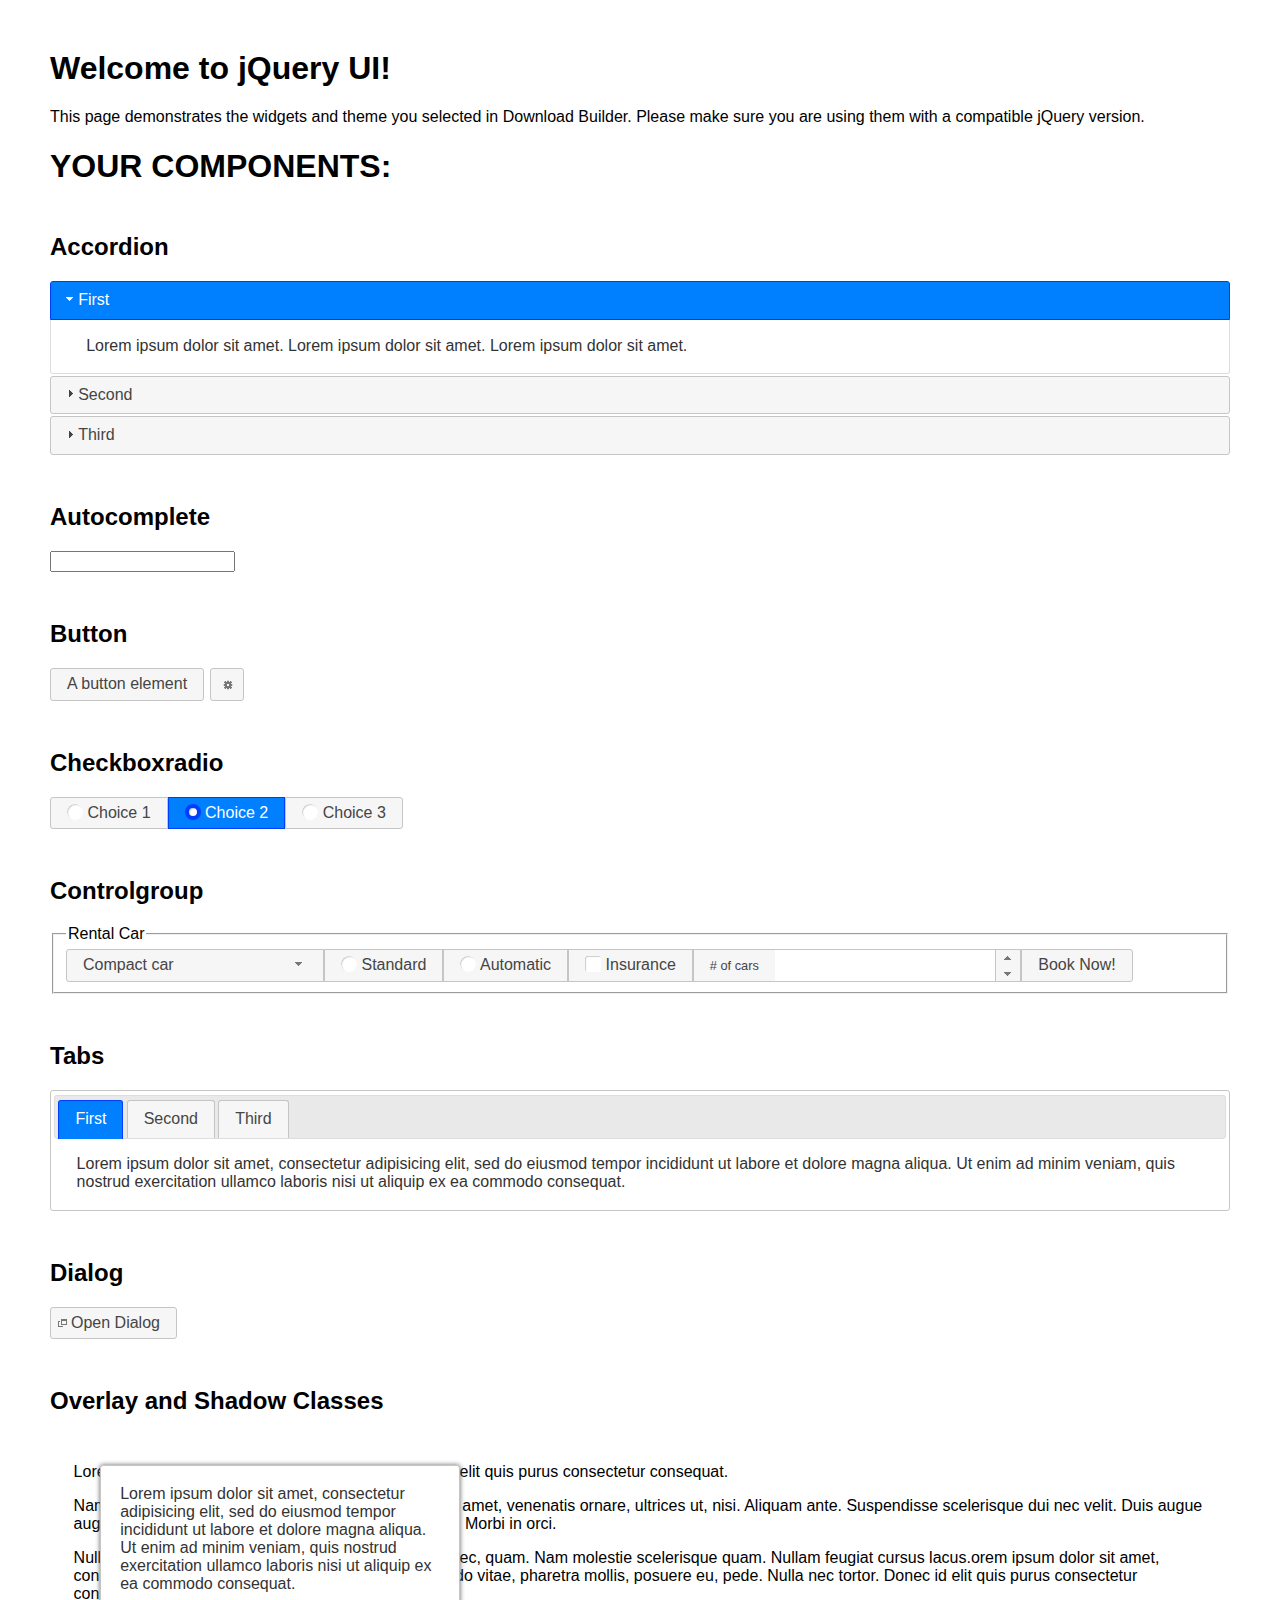
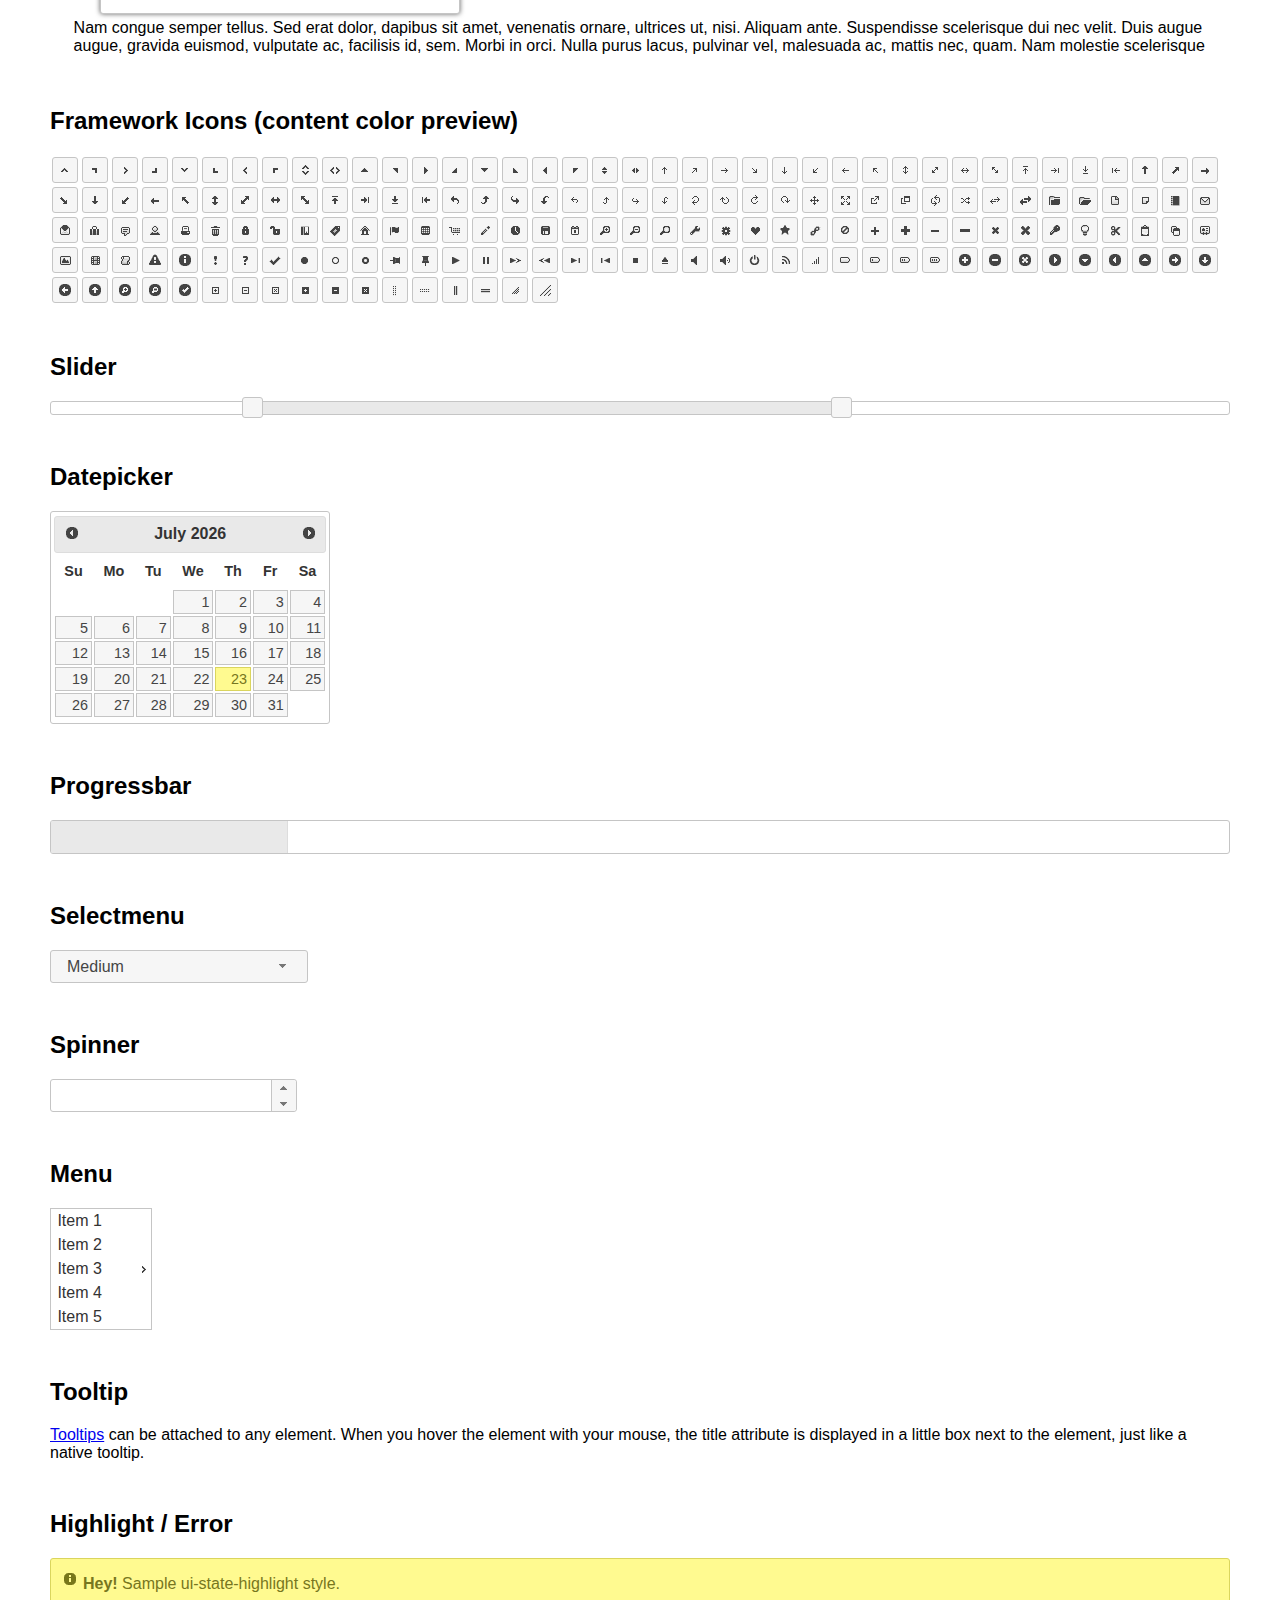
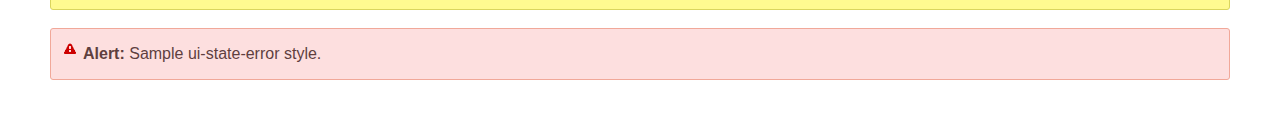
<file: js/jquery-ui/index.html>
<!doctype html>
<html lang="us">
<head>
	<meta charset="utf-8">
	<title>jQuery UI Example Page</title>
	<link href="jquery-ui.css" rel="stylesheet">
	<style>
	body{
		font-family: "Trebuchet MS", sans-serif;
		margin: 50px;
	}
	.demoHeaders {
		margin-top: 2em;
	}
	#dialog-link {
		padding: .4em 1em .4em 20px;
		text-decoration: none;
		position: relative;
	}
	#dialog-link span.ui-icon {
		margin: 0 5px 0 0;
		position: absolute;
		left: .2em;
		top: 50%;
		margin-top: -8px;
	}
	#icons {
		margin: 0;
		padding: 0;
	}
	#icons li {
		margin: 2px;
		position: relative;
		padding: 4px 0;
		cursor: pointer;
		float: left;
		list-style: none;
	}
	#icons span.ui-icon {
		float: left;
		margin: 0 4px;
	}
	.fakewindowcontain .ui-widget-overlay {
		position: absolute;
	}
	select {
		width: 200px;
	}
	</style>
</head>
<body>

<h1>Welcome to jQuery UI!</h1>

<div class="ui-widget">
	<p>This page demonstrates the widgets and theme you selected in Download Builder. Please make sure you are using them with a compatible jQuery version.</p>
</div>

<h1>YOUR COMPONENTS:</h1>


<!-- Accordion -->
<h2 class="demoHeaders">Accordion</h2>
<div id="accordion">
	<h3>First</h3>
	<div>Lorem ipsum dolor sit amet. Lorem ipsum dolor sit amet. Lorem ipsum dolor sit amet.</div>
	<h3>Second</h3>
	<div>Phasellus mattis tincidunt nibh.</div>
	<h3>Third</h3>
	<div>Nam dui erat, auctor a, dignissim quis.</div>
</div>



<!-- Autocomplete -->
<h2 class="demoHeaders">Autocomplete</h2>
<div>
	<input id="autocomplete" title="type &quot;a&quot;">
</div>



<!-- Button -->
<h2 class="demoHeaders">Button</h2>
<button id="button">A button element</button>
<button id="button-icon">An icon-only button</button>



<!-- Checkboxradio -->
<h2 class="demoHeaders">Checkboxradio</h2>
<form style="margin-top: 1em;">
	<div id="radioset">
		<input type="radio" id="radio1" name="radio"><label for="radio1">Choice 1</label>
		<input type="radio" id="radio2" name="radio" checked="checked"><label for="radio2">Choice 2</label>
		<input type="radio" id="radio3" name="radio"><label for="radio3">Choice 3</label>
	</div>
</form>



<!-- Controlgroup -->
<h2 class="demoHeaders">Controlgroup</h2>
<fieldset>
	<legend>Rental Car</legend>
	<div id="controlgroup">
		<select id="car-type">
			<option>Compact car</option>
			<option>Midsize car</option>
			<option>Full size car</option>
			<option>SUV</option>
			<option>Luxury</option>
			<option>Truck</option>
			<option>Van</option>
		</select>
		<label for="transmission-standard">Standard</label>
		<input type="radio" name="transmission" id="transmission-standard">
		<label for="transmission-automatic">Automatic</label>
		<input type="radio" name="transmission" id="transmission-automatic">
		<label for="insurance">Insurance</label>
		<input type="checkbox" name="insurance" id="insurance">
		<label for="horizontal-spinner" class="ui-controlgroup-label"># of cars</label>
		<input id="horizontal-spinner" class="ui-spinner-input">
		<button>Book Now!</button>
	</div>
</fieldset>



<!-- Tabs -->
<h2 class="demoHeaders">Tabs</h2>
<div id="tabs">
	<ul>
		<li><a href="#tabs-1">First</a></li>
		<li><a href="#tabs-2">Second</a></li>
		<li><a href="#tabs-3">Third</a></li>
	</ul>
	<div id="tabs-1">Lorem ipsum dolor sit amet, consectetur adipisicing elit, sed do eiusmod tempor incididunt ut labore et dolore magna aliqua. Ut enim ad minim veniam, quis nostrud exercitation ullamco laboris nisi ut aliquip ex ea commodo consequat.</div>
	<div id="tabs-2">Phasellus mattis tincidunt nibh. Cras orci urna, blandit id, pretium vel, aliquet ornare, felis. Maecenas scelerisque sem non nisl. Fusce sed lorem in enim dictum bibendum.</div>
	<div id="tabs-3">Nam dui erat, auctor a, dignissim quis, sollicitudin eu, felis. Pellentesque nisi urna, interdum eget, sagittis et, consequat vestibulum, lacus. Mauris porttitor ullamcorper augue.</div>
</div>



<h2 class="demoHeaders">Dialog</h2>
<p>
	<button id="dialog-link" class="ui-button ui-corner-all ui-widget">
		<span class="ui-icon ui-icon-newwin"></span>Open Dialog
	</button>
</p>

<h2 class="demoHeaders">Overlay and Shadow Classes</h2>
<div style="position: relative; width: 96%; height: 200px; padding:1% 2%; overflow:hidden;" class="fakewindowcontain">
	<p>Lorem ipsum dolor sit amet,  Nulla nec tortor. Donec id elit quis purus consectetur consequat. </p><p>Nam congue semper tellus. Sed erat dolor, dapibus sit amet, venenatis ornare, ultrices ut, nisi. Aliquam ante. Suspendisse scelerisque dui nec velit. Duis augue augue, gravida euismod, vulputate ac, facilisis id, sem. Morbi in orci. </p><p>Nulla purus lacus, pulvinar vel, malesuada ac, mattis nec, quam. Nam molestie scelerisque quam. Nullam feugiat cursus lacus.orem ipsum dolor sit amet, consectetur adipiscing elit. Donec libero risus, commodo vitae, pharetra mollis, posuere eu, pede. Nulla nec tortor. Donec id elit quis purus consectetur consequat. </p><p>Nam congue semper tellus. Sed erat dolor, dapibus sit amet, venenatis ornare, ultrices ut, nisi. Aliquam ante. Suspendisse scelerisque dui nec velit. Duis augue augue, gravida euismod, vulputate ac, facilisis id, sem. Morbi in orci. Nulla purus lacus, pulvinar vel, malesuada ac, mattis nec, quam. Nam molestie scelerisque quam. </p><p>Nullam feugiat cursus lacus.orem ipsum dolor sit amet, consectetur adipiscing elit. Donec libero risus, commodo vitae, pharetra mollis, posuere eu, pede. Nulla nec tortor. Donec id elit quis purus consectetur consequat. Nam congue semper tellus. Sed erat dolor, dapibus sit amet, venenatis ornare, ultrices ut, nisi. Aliquam ante. </p><p>Suspendisse scelerisque dui nec velit. Duis augue augue, gravida euismod, vulputate ac, facilisis id, sem. Morbi in orci. Nulla purus lacus, pulvinar vel, malesuada ac, mattis nec, quam. Nam molestie scelerisque quam. Nullam feugiat cursus lacus.orem ipsum dolor sit amet, consectetur adipiscing elit. Donec libero risus, commodo vitae, pharetra mollis, posuere eu, pede. Nulla nec tortor. Donec id elit quis purus consectetur consequat. Nam congue semper tellus. Sed erat dolor, dapibus sit amet, venenatis ornare, ultrices ut, nisi. </p>

	<!-- ui-dialog -->
	<div class="ui-widget-overlay ui-front"></div>
	<div style="position: absolute; width: 320px; left: 50px; top: 30px; padding: 1.2em" class="ui-widget ui-front ui-widget-content ui-corner-all ui-widget-shadow">
		Lorem ipsum dolor sit amet, consectetur adipisicing elit, sed do eiusmod tempor incididunt ut labore et dolore magna aliqua. Ut enim ad minim veniam, quis nostrud exercitation ullamco laboris nisi ut aliquip ex ea commodo consequat.
	</div>

</div>

<!-- ui-dialog -->
<div id="dialog" title="Dialog Title">
	<p>Lorem ipsum dolor sit amet, consectetur adipisicing elit, sed do eiusmod tempor incididunt ut labore et dolore magna aliqua. Ut enim ad minim veniam, quis nostrud exercitation ullamco laboris nisi ut aliquip ex ea commodo consequat.</p>
</div>



<h2 class="demoHeaders">Framework Icons (content color preview)</h2>
<ul id="icons" class="ui-widget ui-helper-clearfix">
	<li class="ui-state-default ui-corner-all" title=".ui-icon-caret-1-n"><span class="ui-icon ui-icon-caret-1-n"></span></li>
	<li class="ui-state-default ui-corner-all" title=".ui-icon-caret-1-ne"><span class="ui-icon ui-icon-caret-1-ne"></span></li>
	<li class="ui-state-default ui-corner-all" title=".ui-icon-caret-1-e"><span class="ui-icon ui-icon-caret-1-e"></span></li>
	<li class="ui-state-default ui-corner-all" title=".ui-icon-caret-1-se"><span class="ui-icon ui-icon-caret-1-se"></span></li>
	<li class="ui-state-default ui-corner-all" title=".ui-icon-caret-1-s"><span class="ui-icon ui-icon-caret-1-s"></span></li>
	<li class="ui-state-default ui-corner-all" title=".ui-icon-caret-1-sw"><span class="ui-icon ui-icon-caret-1-sw"></span></li>
	<li class="ui-state-default ui-corner-all" title=".ui-icon-caret-1-w"><span class="ui-icon ui-icon-caret-1-w"></span></li>
	<li class="ui-state-default ui-corner-all" title=".ui-icon-caret-1-nw"><span class="ui-icon ui-icon-caret-1-nw"></span></li>
	<li class="ui-state-default ui-corner-all" title=".ui-icon-caret-2-n-s"><span class="ui-icon ui-icon-caret-2-n-s"></span></li>
	<li class="ui-state-default ui-corner-all" title=".ui-icon-caret-2-e-w"><span class="ui-icon ui-icon-caret-2-e-w"></span></li>
	<li class="ui-state-default ui-corner-all" title=".ui-icon-triangle-1-n"><span class="ui-icon ui-icon-triangle-1-n"></span></li>
	<li class="ui-state-default ui-corner-all" title=".ui-icon-triangle-1-ne"><span class="ui-icon ui-icon-triangle-1-ne"></span></li>
	<li class="ui-state-default ui-corner-all" title=".ui-icon-triangle-1-e"><span class="ui-icon ui-icon-triangle-1-e"></span></li>
	<li class="ui-state-default ui-corner-all" title=".ui-icon-triangle-1-se"><span class="ui-icon ui-icon-triangle-1-se"></span></li>
	<li class="ui-state-default ui-corner-all" title=".ui-icon-triangle-1-s"><span class="ui-icon ui-icon-triangle-1-s"></span></li>
	<li class="ui-state-default ui-corner-all" title=".ui-icon-triangle-1-sw"><span class="ui-icon ui-icon-triangle-1-sw"></span></li>
	<li class="ui-state-default ui-corner-all" title=".ui-icon-triangle-1-w"><span class="ui-icon ui-icon-triangle-1-w"></span></li>
	<li class="ui-state-default ui-corner-all" title=".ui-icon-triangle-1-nw"><span class="ui-icon ui-icon-triangle-1-nw"></span></li>
	<li class="ui-state-default ui-corner-all" title=".ui-icon-triangle-2-n-s"><span class="ui-icon ui-icon-triangle-2-n-s"></span></li>
	<li class="ui-state-default ui-corner-all" title=".ui-icon-triangle-2-e-w"><span class="ui-icon ui-icon-triangle-2-e-w"></span></li>
	<li class="ui-state-default ui-corner-all" title=".ui-icon-arrow-1-n"><span class="ui-icon ui-icon-arrow-1-n"></span></li>
	<li class="ui-state-default ui-corner-all" title=".ui-icon-arrow-1-ne"><span class="ui-icon ui-icon-arrow-1-ne"></span></li>
	<li class="ui-state-default ui-corner-all" title=".ui-icon-arrow-1-e"><span class="ui-icon ui-icon-arrow-1-e"></span></li>
	<li class="ui-state-default ui-corner-all" title=".ui-icon-arrow-1-se"><span class="ui-icon ui-icon-arrow-1-se"></span></li>
	<li class="ui-state-default ui-corner-all" title=".ui-icon-arrow-1-s"><span class="ui-icon ui-icon-arrow-1-s"></span></li>
	<li class="ui-state-default ui-corner-all" title=".ui-icon-arrow-1-sw"><span class="ui-icon ui-icon-arrow-1-sw"></span></li>
	<li class="ui-state-default ui-corner-all" title=".ui-icon-arrow-1-w"><span class="ui-icon ui-icon-arrow-1-w"></span></li>
	<li class="ui-state-default ui-corner-all" title=".ui-icon-arrow-1-nw"><span class="ui-icon ui-icon-arrow-1-nw"></span></li>
	<li class="ui-state-default ui-corner-all" title=".ui-icon-arrow-2-n-s"><span class="ui-icon ui-icon-arrow-2-n-s"></span></li>
	<li class="ui-state-default ui-corner-all" title=".ui-icon-arrow-2-ne-sw"><span class="ui-icon ui-icon-arrow-2-ne-sw"></span></li>
	<li class="ui-state-default ui-corner-all" title=".ui-icon-arrow-2-e-w"><span class="ui-icon ui-icon-arrow-2-e-w"></span></li>
	<li class="ui-state-default ui-corner-all" title=".ui-icon-arrow-2-se-nw"><span class="ui-icon ui-icon-arrow-2-se-nw"></span></li>
	<li class="ui-state-default ui-corner-all" title=".ui-icon-arrowstop-1-n"><span class="ui-icon ui-icon-arrowstop-1-n"></span></li>
	<li class="ui-state-default ui-corner-all" title=".ui-icon-arrowstop-1-e"><span class="ui-icon ui-icon-arrowstop-1-e"></span></li>
	<li class="ui-state-default ui-corner-all" title=".ui-icon-arrowstop-1-s"><span class="ui-icon ui-icon-arrowstop-1-s"></span></li>
	<li class="ui-state-default ui-corner-all" title=".ui-icon-arrowstop-1-w"><span class="ui-icon ui-icon-arrowstop-1-w"></span></li>
	<li class="ui-state-default ui-corner-all" title=".ui-icon-arrowthick-1-n"><span class="ui-icon ui-icon-arrowthick-1-n"></span></li>
	<li class="ui-state-default ui-corner-all" title=".ui-icon-arrowthick-1-ne"><span class="ui-icon ui-icon-arrowthick-1-ne"></span></li>
	<li class="ui-state-default ui-corner-all" title=".ui-icon-arrowthick-1-e"><span class="ui-icon ui-icon-arrowthick-1-e"></span></li>
	<li class="ui-state-default ui-corner-all" title=".ui-icon-arrowthick-1-se"><span class="ui-icon ui-icon-arrowthick-1-se"></span></li>
	<li class="ui-state-default ui-corner-all" title=".ui-icon-arrowthick-1-s"><span class="ui-icon ui-icon-arrowthick-1-s"></span></li>
	<li class="ui-state-default ui-corner-all" title=".ui-icon-arrowthick-1-sw"><span class="ui-icon ui-icon-arrowthick-1-sw"></span></li>
	<li class="ui-state-default ui-corner-all" title=".ui-icon-arrowthick-1-w"><span class="ui-icon ui-icon-arrowthick-1-w"></span></li>
	<li class="ui-state-default ui-corner-all" title=".ui-icon-arrowthick-1-nw"><span class="ui-icon ui-icon-arrowthick-1-nw"></span></li>
	<li class="ui-state-default ui-corner-all" title=".ui-icon-arrowthick-2-n-s"><span class="ui-icon ui-icon-arrowthick-2-n-s"></span></li>
	<li class="ui-state-default ui-corner-all" title=".ui-icon-arrowthick-2-ne-sw"><span class="ui-icon ui-icon-arrowthick-2-ne-sw"></span></li>
	<li class="ui-state-default ui-corner-all" title=".ui-icon-arrowthick-2-e-w"><span class="ui-icon ui-icon-arrowthick-2-e-w"></span></li>
	<li class="ui-state-default ui-corner-all" title=".ui-icon-arrowthick-2-se-nw"><span class="ui-icon ui-icon-arrowthick-2-se-nw"></span></li>
	<li class="ui-state-default ui-corner-all" title=".ui-icon-arrowthickstop-1-n"><span class="ui-icon ui-icon-arrowthickstop-1-n"></span></li>
	<li class="ui-state-default ui-corner-all" title=".ui-icon-arrowthickstop-1-e"><span class="ui-icon ui-icon-arrowthickstop-1-e"></span></li>
	<li class="ui-state-default ui-corner-all" title=".ui-icon-arrowthickstop-1-s"><span class="ui-icon ui-icon-arrowthickstop-1-s"></span></li>
	<li class="ui-state-default ui-corner-all" title=".ui-icon-arrowthickstop-1-w"><span class="ui-icon ui-icon-arrowthickstop-1-w"></span></li>
	<li class="ui-state-default ui-corner-all" title=".ui-icon-arrowreturnthick-1-w"><span class="ui-icon ui-icon-arrowreturnthick-1-w"></span></li>
	<li class="ui-state-default ui-corner-all" title=".ui-icon-arrowreturnthick-1-n"><span class="ui-icon ui-icon-arrowreturnthick-1-n"></span></li>
	<li class="ui-state-default ui-corner-all" title=".ui-icon-arrowreturnthick-1-e"><span class="ui-icon ui-icon-arrowreturnthick-1-e"></span></li>
	<li class="ui-state-default ui-corner-all" title=".ui-icon-arrowreturnthick-1-s"><span class="ui-icon ui-icon-arrowreturnthick-1-s"></span></li>
	<li class="ui-state-default ui-corner-all" title=".ui-icon-arrowreturn-1-w"><span class="ui-icon ui-icon-arrowreturn-1-w"></span></li>
	<li class="ui-state-default ui-corner-all" title=".ui-icon-arrowreturn-1-n"><span class="ui-icon ui-icon-arrowreturn-1-n"></span></li>
	<li class="ui-state-default ui-corner-all" title=".ui-icon-arrowreturn-1-e"><span class="ui-icon ui-icon-arrowreturn-1-e"></span></li>
	<li class="ui-state-default ui-corner-all" title=".ui-icon-arrowreturn-1-s"><span class="ui-icon ui-icon-arrowreturn-1-s"></span></li>
	<li class="ui-state-default ui-corner-all" title=".ui-icon-arrowrefresh-1-w"><span class="ui-icon ui-icon-arrowrefresh-1-w"></span></li>
	<li class="ui-state-default ui-corner-all" title=".ui-icon-arrowrefresh-1-n"><span class="ui-icon ui-icon-arrowrefresh-1-n"></span></li>
	<li class="ui-state-default ui-corner-all" title=".ui-icon-arrowrefresh-1-e"><span class="ui-icon ui-icon-arrowrefresh-1-e"></span></li>
	<li class="ui-state-default ui-corner-all" title=".ui-icon-arrowrefresh-1-s"><span class="ui-icon ui-icon-arrowrefresh-1-s"></span></li>
	<li class="ui-state-default ui-corner-all" title=".ui-icon-arrow-4"><span class="ui-icon ui-icon-arrow-4"></span></li>
	<li class="ui-state-default ui-corner-all" title=".ui-icon-arrow-4-diag"><span class="ui-icon ui-icon-arrow-4-diag"></span></li>
	<li class="ui-state-default ui-corner-all" title=".ui-icon-extlink"><span class="ui-icon ui-icon-extlink"></span></li>
	<li class="ui-state-default ui-corner-all" title=".ui-icon-newwin"><span class="ui-icon ui-icon-newwin"></span></li>
	<li class="ui-state-default ui-corner-all" title=".ui-icon-refresh"><span class="ui-icon ui-icon-refresh"></span></li>
	<li class="ui-state-default ui-corner-all" title=".ui-icon-shuffle"><span class="ui-icon ui-icon-shuffle"></span></li>
	<li class="ui-state-default ui-corner-all" title=".ui-icon-transfer-e-w"><span class="ui-icon ui-icon-transfer-e-w"></span></li>
	<li class="ui-state-default ui-corner-all" title=".ui-icon-transferthick-e-w"><span class="ui-icon ui-icon-transferthick-e-w"></span></li>
	<li class="ui-state-default ui-corner-all" title=".ui-icon-folder-collapsed"><span class="ui-icon ui-icon-folder-collapsed"></span></li>
	<li class="ui-state-default ui-corner-all" title=".ui-icon-folder-open"><span class="ui-icon ui-icon-folder-open"></span></li>
	<li class="ui-state-default ui-corner-all" title=".ui-icon-document"><span class="ui-icon ui-icon-document"></span></li>
	<li class="ui-state-default ui-corner-all" title=".ui-icon-document-b"><span class="ui-icon ui-icon-document-b"></span></li>
	<li class="ui-state-default ui-corner-all" title=".ui-icon-note"><span class="ui-icon ui-icon-note"></span></li>
	<li class="ui-state-default ui-corner-all" title=".ui-icon-mail-closed"><span class="ui-icon ui-icon-mail-closed"></span></li>
	<li class="ui-state-default ui-corner-all" title=".ui-icon-mail-open"><span class="ui-icon ui-icon-mail-open"></span></li>
	<li class="ui-state-default ui-corner-all" title=".ui-icon-suitcase"><span class="ui-icon ui-icon-suitcase"></span></li>
	<li class="ui-state-default ui-corner-all" title=".ui-icon-comment"><span class="ui-icon ui-icon-comment"></span></li>
	<li class="ui-state-default ui-corner-all" title=".ui-icon-person"><span class="ui-icon ui-icon-person"></span></li>
	<li class="ui-state-default ui-corner-all" title=".ui-icon-print"><span class="ui-icon ui-icon-print"></span></li>
	<li class="ui-state-default ui-corner-all" title=".ui-icon-trash"><span class="ui-icon ui-icon-trash"></span></li>
	<li class="ui-state-default ui-corner-all" title=".ui-icon-locked"><span class="ui-icon ui-icon-locked"></span></li>
	<li class="ui-state-default ui-corner-all" title=".ui-icon-unlocked"><span class="ui-icon ui-icon-unlocked"></span></li>
	<li class="ui-state-default ui-corner-all" title=".ui-icon-bookmark"><span class="ui-icon ui-icon-bookmark"></span></li>
	<li class="ui-state-default ui-corner-all" title=".ui-icon-tag"><span class="ui-icon ui-icon-tag"></span></li>
	<li class="ui-state-default ui-corner-all" title=".ui-icon-home"><span class="ui-icon ui-icon-home"></span></li>
	<li class="ui-state-default ui-corner-all" title=".ui-icon-flag"><span class="ui-icon ui-icon-flag"></span></li>
	<li class="ui-state-default ui-corner-all" title=".ui-icon-calculator"><span class="ui-icon ui-icon-calculator"></span></li>
	<li class="ui-state-default ui-corner-all" title=".ui-icon-cart"><span class="ui-icon ui-icon-cart"></span></li>
	<li class="ui-state-default ui-corner-all" title=".ui-icon-pencil"><span class="ui-icon ui-icon-pencil"></span></li>
	<li class="ui-state-default ui-corner-all" title=".ui-icon-clock"><span class="ui-icon ui-icon-clock"></span></li>
	<li class="ui-state-default ui-corner-all" title=".ui-icon-disk"><span class="ui-icon ui-icon-disk"></span></li>
	<li class="ui-state-default ui-corner-all" title=".ui-icon-calendar"><span class="ui-icon ui-icon-calendar"></span></li>
	<li class="ui-state-default ui-corner-all" title=".ui-icon-zoomin"><span class="ui-icon ui-icon-zoomin"></span></li>
	<li class="ui-state-default ui-corner-all" title=".ui-icon-zoomout"><span class="ui-icon ui-icon-zoomout"></span></li>
	<li class="ui-state-default ui-corner-all" title=".ui-icon-search"><span class="ui-icon ui-icon-search"></span></li>
	<li class="ui-state-default ui-corner-all" title=".ui-icon-wrench"><span class="ui-icon ui-icon-wrench"></span></li>
	<li class="ui-state-default ui-corner-all" title=".ui-icon-gear"><span class="ui-icon ui-icon-gear"></span></li>
	<li class="ui-state-default ui-corner-all" title=".ui-icon-heart"><span class="ui-icon ui-icon-heart"></span></li>
	<li class="ui-state-default ui-corner-all" title=".ui-icon-star"><span class="ui-icon ui-icon-star"></span></li>
	<li class="ui-state-default ui-corner-all" title=".ui-icon-link"><span class="ui-icon ui-icon-link"></span></li>
	<li class="ui-state-default ui-corner-all" title=".ui-icon-cancel"><span class="ui-icon ui-icon-cancel"></span></li>
	<li class="ui-state-default ui-corner-all" title=".ui-icon-plus"><span class="ui-icon ui-icon-plus"></span></li>
	<li class="ui-state-default ui-corner-all" title=".ui-icon-plusthick"><span class="ui-icon ui-icon-plusthick"></span></li>
	<li class="ui-state-default ui-corner-all" title=".ui-icon-minus"><span class="ui-icon ui-icon-minus"></span></li>
	<li class="ui-state-default ui-corner-all" title=".ui-icon-minusthick"><span class="ui-icon ui-icon-minusthick"></span></li>
	<li class="ui-state-default ui-corner-all" title=".ui-icon-close"><span class="ui-icon ui-icon-close"></span></li>
	<li class="ui-state-default ui-corner-all" title=".ui-icon-closethick"><span class="ui-icon ui-icon-closethick"></span></li>
	<li class="ui-state-default ui-corner-all" title=".ui-icon-key"><span class="ui-icon ui-icon-key"></span></li>
	<li class="ui-state-default ui-corner-all" title=".ui-icon-lightbulb"><span class="ui-icon ui-icon-lightbulb"></span></li>
	<li class="ui-state-default ui-corner-all" title=".ui-icon-scissors"><span class="ui-icon ui-icon-scissors"></span></li>
	<li class="ui-state-default ui-corner-all" title=".ui-icon-clipboard"><span class="ui-icon ui-icon-clipboard"></span></li>
	<li class="ui-state-default ui-corner-all" title=".ui-icon-copy"><span class="ui-icon ui-icon-copy"></span></li>
	<li class="ui-state-default ui-corner-all" title=".ui-icon-contact"><span class="ui-icon ui-icon-contact"></span></li>
	<li class="ui-state-default ui-corner-all" title=".ui-icon-image"><span class="ui-icon ui-icon-image"></span></li>
	<li class="ui-state-default ui-corner-all" title=".ui-icon-video"><span class="ui-icon ui-icon-video"></span></li>
	<li class="ui-state-default ui-corner-all" title=".ui-icon-script"><span class="ui-icon ui-icon-script"></span></li>
	<li class="ui-state-default ui-corner-all" title=".ui-icon-alert"><span class="ui-icon ui-icon-alert"></span></li>
	<li class="ui-state-default ui-corner-all" title=".ui-icon-info"><span class="ui-icon ui-icon-info"></span></li>
	<li class="ui-state-default ui-corner-all" title=".ui-icon-notice"><span class="ui-icon ui-icon-notice"></span></li>
	<li class="ui-state-default ui-corner-all" title=".ui-icon-help"><span class="ui-icon ui-icon-help"></span></li>
	<li class="ui-state-default ui-corner-all" title=".ui-icon-check"><span class="ui-icon ui-icon-check"></span></li>
	<li class="ui-state-default ui-corner-all" title=".ui-icon-bullet"><span class="ui-icon ui-icon-bullet"></span></li>
	<li class="ui-state-default ui-corner-all" title=".ui-icon-radio-off"><span class="ui-icon ui-icon-radio-off"></span></li>
	<li class="ui-state-default ui-corner-all" title=".ui-icon-radio-on"><span class="ui-icon ui-icon-radio-on"></span></li>
	<li class="ui-state-default ui-corner-all" title=".ui-icon-pin-w"><span class="ui-icon ui-icon-pin-w"></span></li>
	<li class="ui-state-default ui-corner-all" title=".ui-icon-pin-s"><span class="ui-icon ui-icon-pin-s"></span></li>
	<li class="ui-state-default ui-corner-all" title=".ui-icon-play"><span class="ui-icon ui-icon-play"></span></li>
	<li class="ui-state-default ui-corner-all" title=".ui-icon-pause"><span class="ui-icon ui-icon-pause"></span></li>
	<li class="ui-state-default ui-corner-all" title=".ui-icon-seek-next"><span class="ui-icon ui-icon-seek-next"></span></li>
	<li class="ui-state-default ui-corner-all" title=".ui-icon-seek-prev"><span class="ui-icon ui-icon-seek-prev"></span></li>
	<li class="ui-state-default ui-corner-all" title=".ui-icon-seek-end"><span class="ui-icon ui-icon-seek-end"></span></li>
	<li class="ui-state-default ui-corner-all" title=".ui-icon-seek-first"><span class="ui-icon ui-icon-seek-first"></span></li>
	<li class="ui-state-default ui-corner-all" title=".ui-icon-stop"><span class="ui-icon ui-icon-stop"></span></li>
	<li class="ui-state-default ui-corner-all" title=".ui-icon-eject"><span class="ui-icon ui-icon-eject"></span></li>
	<li class="ui-state-default ui-corner-all" title=".ui-icon-volume-off"><span class="ui-icon ui-icon-volume-off"></span></li>
	<li class="ui-state-default ui-corner-all" title=".ui-icon-volume-on"><span class="ui-icon ui-icon-volume-on"></span></li>
	<li class="ui-state-default ui-corner-all" title=".ui-icon-power"><span class="ui-icon ui-icon-power"></span></li>
	<li class="ui-state-default ui-corner-all" title=".ui-icon-signal-diag"><span class="ui-icon ui-icon-signal-diag"></span></li>
	<li class="ui-state-default ui-corner-all" title=".ui-icon-signal"><span class="ui-icon ui-icon-signal"></span></li>
	<li class="ui-state-default ui-corner-all" title=".ui-icon-battery-0"><span class="ui-icon ui-icon-battery-0"></span></li>
	<li class="ui-state-default ui-corner-all" title=".ui-icon-battery-1"><span class="ui-icon ui-icon-battery-1"></span></li>
	<li class="ui-state-default ui-corner-all" title=".ui-icon-battery-2"><span class="ui-icon ui-icon-battery-2"></span></li>
	<li class="ui-state-default ui-corner-all" title=".ui-icon-battery-3"><span class="ui-icon ui-icon-battery-3"></span></li>
	<li class="ui-state-default ui-corner-all" title=".ui-icon-circle-plus"><span class="ui-icon ui-icon-circle-plus"></span></li>
	<li class="ui-state-default ui-corner-all" title=".ui-icon-circle-minus"><span class="ui-icon ui-icon-circle-minus"></span></li>
	<li class="ui-state-default ui-corner-all" title=".ui-icon-circle-close"><span class="ui-icon ui-icon-circle-close"></span></li>
	<li class="ui-state-default ui-corner-all" title=".ui-icon-circle-triangle-e"><span class="ui-icon ui-icon-circle-triangle-e"></span></li>
	<li class="ui-state-default ui-corner-all" title=".ui-icon-circle-triangle-s"><span class="ui-icon ui-icon-circle-triangle-s"></span></li>
	<li class="ui-state-default ui-corner-all" title=".ui-icon-circle-triangle-w"><span class="ui-icon ui-icon-circle-triangle-w"></span></li>
	<li class="ui-state-default ui-corner-all" title=".ui-icon-circle-triangle-n"><span class="ui-icon ui-icon-circle-triangle-n"></span></li>
	<li class="ui-state-default ui-corner-all" title=".ui-icon-circle-arrow-e"><span class="ui-icon ui-icon-circle-arrow-e"></span></li>
	<li class="ui-state-default ui-corner-all" title=".ui-icon-circle-arrow-s"><span class="ui-icon ui-icon-circle-arrow-s"></span></li>
	<li class="ui-state-default ui-corner-all" title=".ui-icon-circle-arrow-w"><span class="ui-icon ui-icon-circle-arrow-w"></span></li>
	<li class="ui-state-default ui-corner-all" title=".ui-icon-circle-arrow-n"><span class="ui-icon ui-icon-circle-arrow-n"></span></li>
	<li class="ui-state-default ui-corner-all" title=".ui-icon-circle-zoomin"><span class="ui-icon ui-icon-circle-zoomin"></span></li>
	<li class="ui-state-default ui-corner-all" title=".ui-icon-circle-zoomout"><span class="ui-icon ui-icon-circle-zoomout"></span></li>
	<li class="ui-state-default ui-corner-all" title=".ui-icon-circle-check"><span class="ui-icon ui-icon-circle-check"></span></li>
	<li class="ui-state-default ui-corner-all" title=".ui-icon-circlesmall-plus"><span class="ui-icon ui-icon-circlesmall-plus"></span></li>
	<li class="ui-state-default ui-corner-all" title=".ui-icon-circlesmall-minus"><span class="ui-icon ui-icon-circlesmall-minus"></span></li>
	<li class="ui-state-default ui-corner-all" title=".ui-icon-circlesmall-close"><span class="ui-icon ui-icon-circlesmall-close"></span></li>
	<li class="ui-state-default ui-corner-all" title=".ui-icon-squaresmall-plus"><span class="ui-icon ui-icon-squaresmall-plus"></span></li>
	<li class="ui-state-default ui-corner-all" title=".ui-icon-squaresmall-minus"><span class="ui-icon ui-icon-squaresmall-minus"></span></li>
	<li class="ui-state-default ui-corner-all" title=".ui-icon-squaresmall-close"><span class="ui-icon ui-icon-squaresmall-close"></span></li>
	<li class="ui-state-default ui-corner-all" title=".ui-icon-grip-dotted-vertical"><span class="ui-icon ui-icon-grip-dotted-vertical"></span></li>
	<li class="ui-state-default ui-corner-all" title=".ui-icon-grip-dotted-horizontal"><span class="ui-icon ui-icon-grip-dotted-horizontal"></span></li>
	<li class="ui-state-default ui-corner-all" title=".ui-icon-grip-solid-vertical"><span class="ui-icon ui-icon-grip-solid-vertical"></span></li>
	<li class="ui-state-default ui-corner-all" title=".ui-icon-grip-solid-horizontal"><span class="ui-icon ui-icon-grip-solid-horizontal"></span></li>
	<li class="ui-state-default ui-corner-all" title=".ui-icon-gripsmall-diagonal-se"><span class="ui-icon ui-icon-gripsmall-diagonal-se"></span></li>
	<li class="ui-state-default ui-corner-all" title=".ui-icon-grip-diagonal-se"><span class="ui-icon ui-icon-grip-diagonal-se"></span></li>
</ul>


<!-- Slider -->
<h2 class="demoHeaders">Slider</h2>
<div id="slider"></div>



<!-- Datepicker -->
<h2 class="demoHeaders">Datepicker</h2>
<div id="datepicker"></div>



<!-- Progressbar -->
<h2 class="demoHeaders">Progressbar</h2>
<div id="progressbar"></div>



<!-- Progressbar -->
<h2 class="demoHeaders">Selectmenu</h2>
<select id="selectmenu">
	<option>Slower</option>
	<option>Slow</option>
	<option selected="selected">Medium</option>
	<option>Fast</option>
	<option>Faster</option>
</select>



<!-- Spinner -->
<h2 class="demoHeaders">Spinner</h2>
<input id="spinner">



<!-- Menu -->
<h2 class="demoHeaders">Menu</h2>
<ul style="width:100px;" id="menu">
	<li><div>Item 1</div></li>
	<li><div>Item 2</div></li>
	<li><div>Item 3</div>
		<ul>
			<li><div>Item 3-1</div></li>
			<li><div>Item 3-2</div></li>
			<li><div>Item 3-3</div></li>
			<li><div>Item 3-4</div></li>
			<li><div>Item 3-5</div></li>
		</ul>
	</li>
	<li><div>Item 4</div></li>
	<li><div>Item 5</div></li>
</ul>



<!-- Tooltip -->
<h2 class="demoHeaders">Tooltip</h2>
<p id="tooltip">
	<a href="#" title="That&apos;s what this widget is">Tooltips</a> can be attached to any element. When you hover
the element with your mouse, the title attribute is displayed in a little box next to the element, just like a native tooltip.
</p>


<!-- Highlight / Error -->
<h2 class="demoHeaders">Highlight / Error</h2>
<div class="ui-widget">
	<div class="ui-state-highlight ui-corner-all" style="margin-top: 20px; padding: 0 .7em;">
		<p><span class="ui-icon ui-icon-info" style="float: left; margin-right: .3em;"></span>
		<strong>Hey!</strong> Sample ui-state-highlight style.</p>
	</div>
</div>
<br>
<div class="ui-widget">
	<div class="ui-state-error ui-corner-all" style="padding: 0 .7em;">
		<p><span class="ui-icon ui-icon-alert" style="float: left; margin-right: .3em;"></span>
		<strong>Alert:</strong> Sample ui-state-error style.</p>
	</div>
</div>

<script src="external/jquery/jquery.js"></script>
<script src="jquery-ui.js"></script>
<script>

$( "#accordion" ).accordion();



var availableTags = [
	"ActionScript",
	"AppleScript",
	"Asp",
	"BASIC",
	"C",
	"C++",
	"Clojure",
	"COBOL",
	"ColdFusion",
	"Erlang",
	"Fortran",
	"Groovy",
	"Haskell",
	"Java",
	"JavaScript",
	"Lisp",
	"Perl",
	"PHP",
	"Python",
	"Ruby",
	"Scala",
	"Scheme"
];
$( "#autocomplete" ).autocomplete({
	source: availableTags
});



$( "#button" ).button();
$( "#button-icon" ).button({
	icon: "ui-icon-gear",
	showLabel: false
});



$( "#radioset" ).buttonset();



$( "#controlgroup" ).controlgroup();



$( "#tabs" ).tabs();



$( "#dialog" ).dialog({
	autoOpen: false,
	width: 400,
	buttons: [
		{
			text: "Ok",
			click: function() {
				$( this ).dialog( "close" );
			}
		},
		{
			text: "Cancel",
			click: function() {
				$( this ).dialog( "close" );
			}
		}
	]
});

// Link to open the dialog
$( "#dialog-link" ).click(function( event ) {
	$( "#dialog" ).dialog( "open" );
	event.preventDefault();
});



$( "#datepicker" ).datepicker({
	inline: true
});



$( "#slider" ).slider({
	range: true,
	values: [ 17, 67 ]
});



$( "#progressbar" ).progressbar({
	value: 20
});



$( "#spinner" ).spinner();



$( "#menu" ).menu();



$( "#tooltip" ).tooltip();



$( "#selectmenu" ).selectmenu();


// Hover states on the static widgets
$( "#dialog-link, #icons li" ).hover(
	function() {
		$( this ).addClass( "ui-state-hover" );
	},
	function() {
		$( this ).removeClass( "ui-state-hover" );
	}
);
</script>
</body>
</html>
</file>
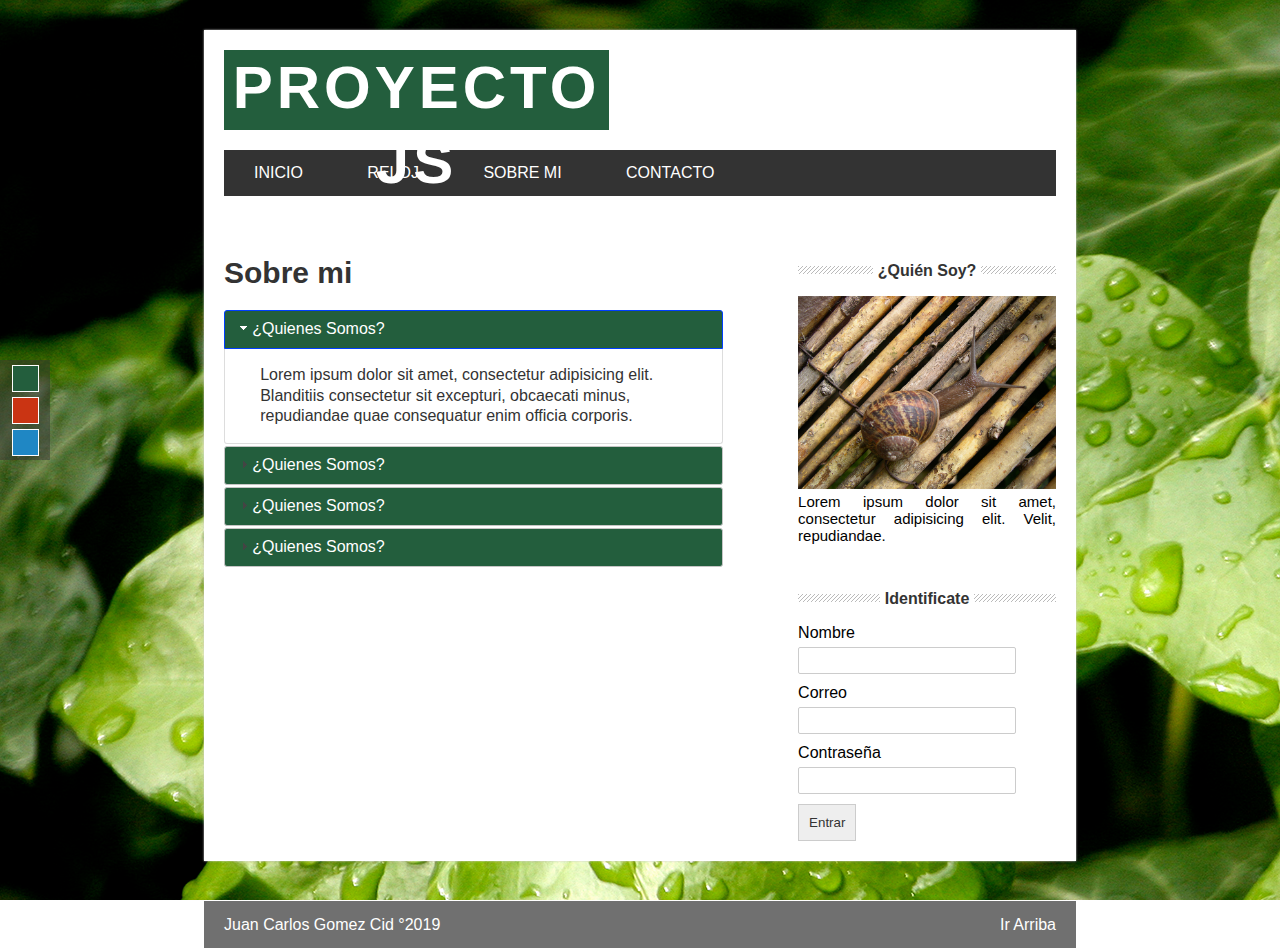
<file: about.html>
<!DOCTYPE html>
<html lang="en">
<head>
	<meta charset="UTF-8">
	<title>Proyecto</title>
	<!-- estilos css -->
	<link rel="stylesheet" type="text/css" href="css/estilos.css">
	<link id="theme"rel="stylesheet" type="text/css" href="css/green.css">
	<!-- jQuery -->
	<script type="text/javascript" src="js/jquery-3.4.1.min.js"></script>
	<link rel="stylesheet" href="js/jquery-ui/jquery-ui.min.css">
	<link rel="stylesheet" href="js/jquery-ui/jquery-ui.structure.min.css">
	<link rel="stylesheet" href="js/jquery-ui/jquery-ui.theme.min.css">
	<script type="text/javascript" src="js/jquery-ui/jquery-ui.min.js"></script>

     <!-- JavaScript -->
	 <script type="text/javascript" src="js/main.js"></script>
	
</head>
<body>
	<div id="selector-theme">
		<div id="to-green"></div>
		<div id="to-red"></div>
		<div id="to-blue"></div>
	</div>
	<section id="global">
<!-- 		cabecera -->
		<header>
			<div id="logo"><h1>Proyecto JS</h1></div>
			<div class="clearfix"></div>
			<nav id="menu">
				<ul >
					<li><a href="index.html">Inicio</a></li>
					<li><a href="reloj.html">Reloj</a></li>
					<li><a href="about.html">Sobre Mi</a></li>
					<li><a href="contacto.html">Contacto</a></li>
				</ul>
			</nav>
		</header>
	
		<!-- contenido -->
		<section id="content">
			<div id="box">
				<!-- Cargar Acordeon -->
				<h2>Sobre mi</h2>
				<div id="acordeon">
					<h3>¿Quienes Somos?</h3>
					<div><p>Lorem ipsum dolor sit amet, consectetur adipisicing elit. Blanditiis consectetur sit excepturi, obcaecati minus, repudiandae quae consequatur enim officia corporis.</p></div>
					<h3>¿Quienes Somos?</h3>
					<div><p>Lorem ipsum dolor sit amet, consectetur adipisicing elit. Nam unde recusandae ut voluptates nulla non, doloribus quibusdam, aut exercitationem delectus?</p></div>
					<h3>¿Quienes Somos?</h3>
					<div><p>Lorem ipsum dolor sit amet, consectetur adipisicing elit. Nemo dignissimos corrupti distinctio culpa porro deleniti error dolorum incidunt rem itaque.</p></div>
					<h3>¿Quienes Somos?</h3>
					<div><p>Lorem ipsum dolor sit amet, consectetur adipisicing elit. Cupiditate aliquid in perferendis nostrum voluptas recusandae dignissimos quae magnam, nesciunt distinctio.</p></div>
				</div>

			</div>
			<aside id="sidebar">
				<div id="about">

					<h4><span>¿Quién Soy?</span></h4>
					<img src="img/caracol.jpg">
					<p>Lorem ipsum dolor sit amet, consectetur adipisicing elit. Velit, repudiandae.</p>

				</div>
				<div id="login">
					<h4><span>Identificate</span></h4>
					<form >
						<label for="name">Nombre</label>
						<input type="text" name="name" id="form_name">
						<label for="email">Correo</label>
						<input type="email" name="email" id="email">
						<label for="password">Contraseña</label>
						<input type="password" name="password" id="password">
						<input type="submit" value="Entrar">
					</form>
				</div>
			</aside>
			<div class="clearfix"></div>
		</section>
	</section>
	<footer id="footer">
		Juan Carlos Gomez Cid °2019
		<a href="#" class="subir">Ir Arriba</a>
	</footer>
</body>
</html>
</file>
<file: css/estilos.css>
*{
	margin: 0px;
	padding: 0px;
	list-style: none;
}
.clearfix{
	float: none;
	clear: both;
}
body{
	background: url('../img/hojas.jpg');
/*	para que no se acaba e la imagen si hacemos un scroll*/
	background-attachment: fixed;
}
#global{
	width: 65%;
	margin: 0px auto;
	margin-top: 30px;
	padding: 20px;
	background: white;
/*	sobra alrededor del div  muy tenue*/
	box-shadow: 0px 0px 2px #ccc;
}
#logo{
	font-size:30px;
	font-family: Verdana,Arial;
	letter-spacing: 4px;
	line-height: 75px;
	/*background: #235E3D;*/
	color:#FFFFFF;
	text-align: center;
	width: 385px;
	height: 80px; 
	margin-bottom: 20px;
	float: left;
	text-transform: uppercase;
}
#menu{
	font-family: Helvetica,Arial;
	background: #333;
	width: 100%;
	text-transform: uppercase;
	margin-bottom: 20px;
}
#menu ul{
	line-height: 46px;
	list-style: none;
}
#menu ul li{
	height: 46px;
	display: inline-block;
	transition: all 300ms;
}

#menu a{
	display: block;
	color: #FFFFFF;
	text-decoration:none;
	padding-left: 30px;
	padding-right: 30px;
}
#posts{
	width: 60%;
	float: left;
	font-family: Helvetica,Arial;

}
.post{
	padding: 7px;

}
h2{
	font-size: 30px;
	color: #333;
	font-family: Helvetica,Arial;
}
.post .date{
	display: block;
	color: gray;
	margin-top: 5px;
}
.post p{
	margin-top: 10px;
	margin-bottom: 20px;
	line-height: 15px;
	text-align: justify;
}
.button-more{
	font-size: 14px;
	text-align: center;
	display: block;
	padding: 15px;
	/*background: #235E3D;*/
	color: #FFFFFF;
	text-decoration: none;
	margin-top: 10px;
	width: 70px;
	margin-bottom: 20px;

}
#sidebar{
	font-family: Helvetica,Arial;
	width: 31%;
	float: right;

}
#sidebar h4{
	margin-top: 50px;
	margin-bottom: 20px;
	text-align: center;
	line-height: 10px;
	color: #333;
	background: url("../img/lines.png") repeat-x;
}
#sidebar h4 span{
	background: #FFFFFF;
	padding: 5px;
}
#sidebar img{
	width: 100%;
}
#sidebar p{
	font-size: 15px;
	text-align: justify;
}
form input[type="text"],
form input[type="password"],
form input[type="email"],
form input[type="number"],
select{
	padding: 5px;
	border-radius: 2px;
	border:1px solid #ccc;
	width: 80%;
	margin-bottom: 10px;
	margin-top: 5px;
}
form input[type="submit"]{
	background: #eee;
	padding: 10px;
	border: 1px solid #ccc;
	color: #333;
	cursor: pointer;
}
#footer{
	font-family: Helvetica,Arial;
	color:#FFFFFF;
	height: 47px;
	background: rgba(51,51,51,0.70);
	margin:0px auto;
	width: 65%;
	padding-left:20px;
	padding-right: 20px; 
	margin-top: 40px;
	line-height: 47px;
}
.bx-wrapper,.bx-viewport{
	height: 250px !important;
}
#selector-theme{
	position: fixed;
	top: 40%;
	background: rgba(51,51,51,0.5);
	width: 50px;
	height: 100px;
}
#to-green,
#to-red,
#to-blue{
	width: 25px;
	height: 25px;
	border: 1px solid #FFFFFF;
	display: block;
	margin: 0px auto;
	margin-top: 5px;
	margin-bottom: 5px;
	cursor: pointer;
}
#to-green{
	background: #235E3D; 
}
#to-red{
	background: #CA3413;
}
#to-blue{
	background: #1F87C4;
}
.subir{
	color: #fff;
	text-decoration: none;
	display: block;
	float: right;
}
#box{
	width: 60%;
	float: left;
	margin-top: 40px;
}
#acordeon{
	margin-top: 20px;
}
#reloj{
	font-size: 30px;
	font-weight: bold;
	font-family: Helvetica,Arial;
	color: #333;
	border: 5px dashed #333;
	width: 30%;
	padding: 30px;
	margin: 0 auto;

}
#form_contact{
	width: 50%;
	margin-top: 15px;
	font-family: Helvetica,Arial;

}
#form_contact label{
	display: block;
	width: 100%;
	margin-top: 5px;
	
}
.form-error{
	/*float: right;*/
	font-size: 11px;
	background: red;
	color: white;
	padding: 10px;
	width: 100%;
	/* border: 1px solid; */
}
}
</file>
<file: css/green.css>
body{
	background: url('../img/hojas.jpg');
/*	para que no se acaba e la imagen si hacemos un scroll*/
	background-attachment: fixed;
}
#logo{
	
	background: #235E3D;
	
}
#menu ul li:hover{
	background: #235E3D;
}
.button-more{
	
	background: #235E3D;
	

}
.ui-accordion .ui-accordion-header{
	background: #235E3D;
	color: #fff;
}
</file>
